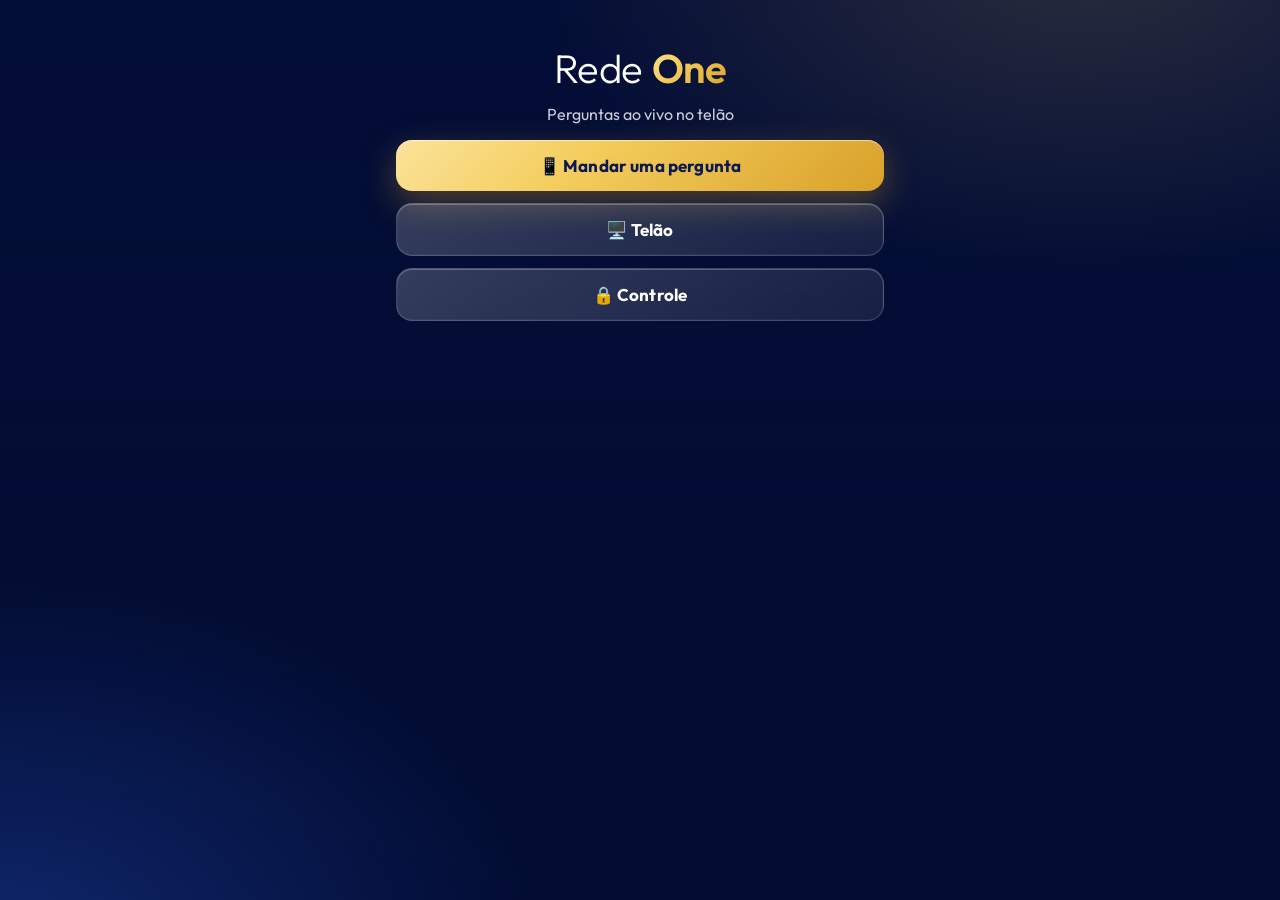
<file: web/index.html>
<!doctype html>
<html lang="pt-BR">
<head>
<meta charset="utf-8">
<meta name="viewport" content="width=device-width, initial-scale=1">
<title>Rede One · Perguntas</title>
<link rel="icon" href="data:image/svg+xml,%3Csvg xmlns=%27http://www.w3.org/2000/svg%27 viewBox=%270 0 64 64%27%3E%3Crect width=%2764%27 height=%2764%27 rx=%2714%27 fill=%27%23061a63%27/%3E%3Ctext x=%2732%27 y=%2744%27 font-family=%27Arial%27 font-size=%2734%27 font-weight=%27700%27 text-anchor=%27middle%27 fill=%27%23f4cd5c%27%3E1%3C/text%3E%3C/svg%3E">
<link rel="preconnect" href="https://fonts.googleapis.com">
<link href="https://fonts.googleapis.com/css2?family=Outfit:wght@400;600;700;800&display=swap" rel="stylesheet">
<link rel="stylesheet" href="estilo.css">
<style>
  main { max-width: 520px; margin: 0 auto; padding: 48px 16px; text-align: center; }
  .marca { font-size: 40px; }
  p { color: var(--texto-2); }
  a.btn { display: flex; margin: 12px 0; text-decoration: none; }
</style>
</head>
<body>
<main>
  <div class="marca">Rede <b>One</b></div>
  <p>Perguntas ao vivo no telão</p>
  <a class="btn" href="perguntar.html">📱 Mandar uma pergunta</a>
  <a class="btn sec" href="telao.html">🖥️ Telão</a>
  <a class="btn sec" href="controle.html">🔒 Controle</a>
</main>
</body>
</html>
</file>
<file: web/estilo.css>
/* Rede One · identidade premium (azul royal profundo, dourado e vidro), tirada do banner da conferência */
:root {
  --fundo: #04103f;
  --fundo-2: #0a2a8c;
  /* vidro */
  --cartao: linear-gradient(145deg, rgba(255, 255, 255, 0.13), rgba(255, 255, 255, 0.04));
  --cartao-forte: linear-gradient(145deg, rgba(255, 255, 255, 0.2), rgba(255, 255, 255, 0.08));
  --borda: rgba(255, 255, 255, 0.16);
  --brilho: inset 0 1px 0 rgba(255, 255, 255, 0.22), inset 0 0 0 1px rgba(255, 255, 255, 0.04);
  --desfoque: blur(22px) saturate(1.45);
  --texto: #ffffff;
  --texto-2: rgba(255, 255, 255, 0.8);
  --texto-3: rgba(255, 255, 255, 0.55);
  /* dourado da conferência */
  --destaque: #f4cd5c;
  --destaque-2: #d9a12a;
  --ouro: linear-gradient(135deg, #fbe39a 0%, #f4cd5c 38%, #d9a12a 100%);
  --roxo: #2f6bff;
  --verde: #34d399;
  --vermelho: #ff6b81;
  --raio: 22px;
  --sombra: 0 24px 70px rgba(0, 4, 30, 0.55);
  --banner: url("https://kkhzmvcqcljptlntlmwm.supabase.co/storage/v1/object/public/evento-capas/e242eae2-2ff6-480b-bd83-f569b36a80e1.jpg");
}
* { box-sizing: border-box; -webkit-tap-highlight-color: transparent; }
html, body { margin: 0; min-height: 100%; }
body {
  font-family: "Outfit", system-ui, -apple-system, "Segoe UI", sans-serif;
  color: var(--texto); background: var(--fundo);
  -webkit-font-smoothing: antialiased; text-rendering: optimizeLegibility;
}
/* Fundo: o banner da conferência bem desfocado, com véu azul e luz dourada. Fica atrás de tudo. */
body::before {
  content: ""; position: fixed; inset: -60px; z-index: -2;
  background: var(--banner) center / cover no-repeat;
  filter: blur(46px) saturate(1.35) brightness(.8); transform: scale(1.15);
}
body::after {
  content: ""; position: fixed; inset: 0; z-index: -1; pointer-events: none;
  background:
    radial-gradient(900px 520px at 85% -5%, rgba(244, 205, 92, 0.16), transparent 62%),
    radial-gradient(900px 600px at 0% 105%, rgba(47, 107, 255, 0.28), transparent 60%),
    linear-gradient(180deg, rgba(3, 12, 48, 0.55), rgba(3, 12, 48, 0.82));
}
button { font: inherit; cursor: pointer; }
input, textarea { font: inherit; color: inherit; }
::selection { background: rgba(244, 205, 92, .35); }

/* "Rede One": Rede em branco fino, One em dourado — como no banner */
.marca { font-weight: 300; letter-spacing: -0.01em; line-height: 1; color: #fff; white-space: nowrap; }
.marca b { font-weight: 600; background: var(--ouro); -webkit-background-clip: text; background-clip: text; color: transparent; }
.selo-conf {
  display: inline-block; font-size: 11px; font-weight: 700; letter-spacing: .32em; text-transform: uppercase;
  color: var(--destaque); padding: 6px 12px 6px 15px; border: 1px solid rgba(244, 205, 92, .55); border-radius: 10px;
}

/* Vidro aplicado a todos os blocos das telas */
.vidro, .painel, .item, .chave, .apres, .pp, .bloco, .card, .mini, .rc, .seg, .abas, .modo-telao, .palestras button, dialog, .toast {
  backdrop-filter: var(--desfoque); -webkit-backdrop-filter: var(--desfoque);
}
.vidro, .painel { background: var(--cartao); border: 1px solid var(--borda); border-radius: var(--raio); box-shadow: var(--brilho), var(--sombra); }

.btn {
  position: relative; overflow: hidden;
  display: inline-flex; align-items: center; justify-content: center; gap: 8px;
  border: 0; border-radius: 16px; padding: 15px 20px; font-weight: 700; font-size: 17px; letter-spacing: .01em;
  color: #0a1a55; background: var(--ouro);
  box-shadow: inset 0 1px 0 rgba(255, 255, 255, .55), 0 12px 34px rgba(217, 161, 42, 0.35);
  transition: transform .14s, opacity .2s, box-shadow .2s;
}
.btn::after { /* reflexo que passa no botão */
  content: ""; position: absolute; inset: 0; transform: translateX(-120%);
  background: linear-gradient(105deg, transparent 35%, rgba(255, 255, 255, .45) 50%, transparent 65%);
  transition: transform .7s;
}
.btn:hover::after { transform: translateX(120%); }
.btn:active { transform: scale(0.97); }
.btn[disabled] { opacity: 0.45; cursor: not-allowed; box-shadow: none; }
.btn.sec { background: var(--cartao-forte); color: var(--texto); box-shadow: var(--brilho); border: 1px solid var(--borda); }
.oculto { display: none !important; }
.spinner { width: 18px; height: 18px; border-radius: 50%; border: 3px solid rgba(0,0,0,.2); border-top-color: currentColor; animation: gira .8s linear infinite; }
@keyframes gira { to { transform: rotate(360deg); } }
.aviso { border-radius: 14px; padding: 12px 14px; font-size: 15px; line-height: 1.35; background: rgba(255, 107, 129, 0.14); border: 1px solid rgba(255, 107, 129, 0.45); }
.aviso.ok { background: rgba(52, 211, 153, 0.14); border-color: rgba(52, 211, 153, 0.45); }
.toast {
  position: fixed; left: 50%; bottom: 22px; transform: translateX(-50%) translateY(140px);
  background: rgba(10, 26, 85, .72); border: 1px solid var(--borda); color: var(--texto);
  padding: 13px 18px; border-radius: 16px; display: flex; gap: 14px; align-items: center;
  box-shadow: var(--brilho), var(--sombra); transition: transform .3s cubic-bezier(.2,.9,.25,1.1); z-index: 50; max-width: calc(100vw - 32px);
}
.toast.vis { transform: translateX(-50%) translateY(0); }
.toast button { background: none; border: 0; color: var(--destaque); font-weight: 700; }
</file>
